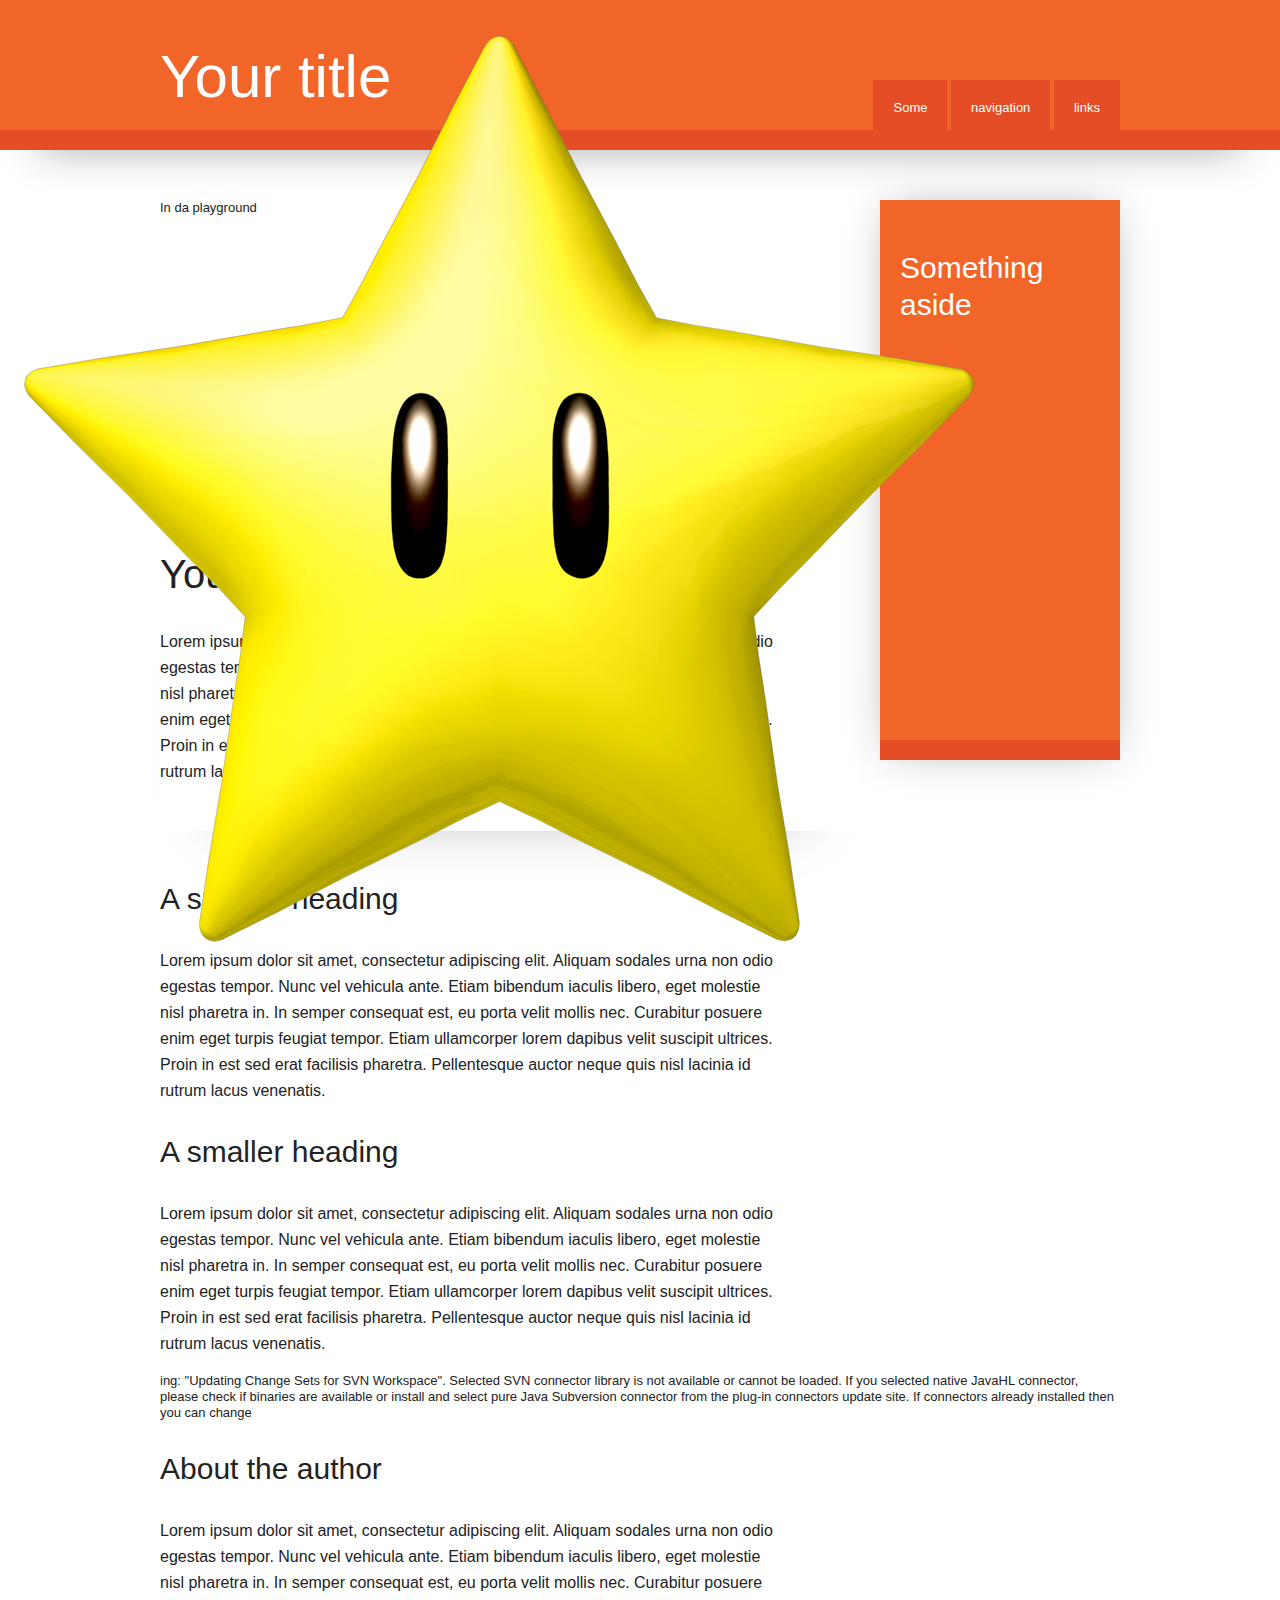
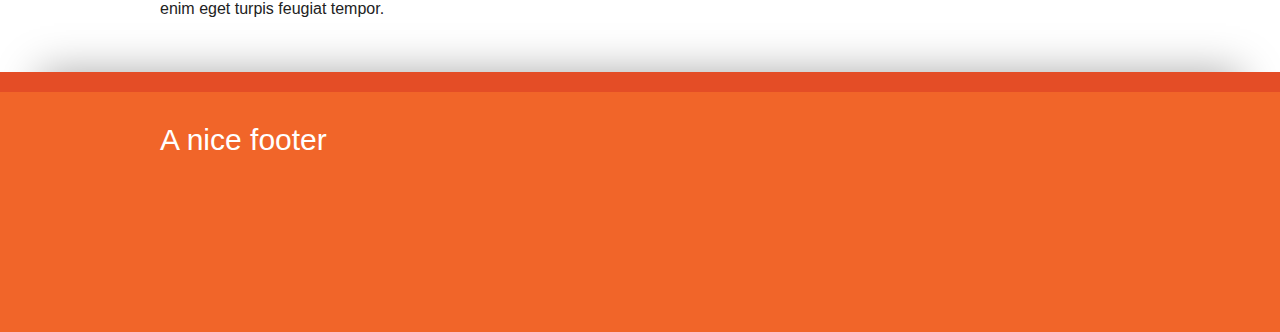
<file: javascript_gamequery_simple/index.html>
<!doctype html>

<head>
	<meta charset="utf-8">
	<meta http-equiv="X-UA-Compatible" content="IE=edge,chrome=1">

	<title>Simple JS</title>
	<meta name="description" content="">
	<meta name="author" content="">
	<meta name="viewport" content="width=device-width,initial-scale=1">
	<link rel="stylesheet" href="css/style.css">
</head>

<body>

	<div id="header-container">
		<header class="wrapper">
			<h1 id="title">Your title</h1>
			<nav>
				<ul>
					<li><a href="#">Some</a></li>
					<li><a href="#">navigation</a></li>
					<li><a href="#">links</a></li>
				</ul>
			</nav>
		</header>
	</div>
	
	<div id="main" class="wrapper">
		<aside>
			<h3>Something aside</h3>
		</aside>
		<article>
			<div id="playground" >
				In da playground
			</div>
			<header>
				<h2>Your article heading</h2>
				<p>Lorem ipsum dolor sit amet, consectetur adipiscing elit. Aliquam sodales urna non odio egestas tempor. Nunc vel vehicula ante. Etiam bibendum iaculis libero, eget molestie nisl pharetra in. In semper consequat est, eu porta velit mollis nec. Curabitur posuere enim eget turpis feugiat tempor. Etiam ullamcorper lorem dapibus velit suscipit ultrices. Proin in est sed erat facilisis pharetra. Pellentesque auctor neque quis nisl lacinia id rutrum lacus venenatis.</p>
			</header>
			<h3>A smaller heading</h3>
				<p>Lorem ipsum dolor sit amet, consectetur adipiscing elit. Aliquam sodales urna non odio egestas tempor. Nunc vel vehicula ante. Etiam bibendum iaculis libero, eget molestie nisl pharetra in. In semper consequat est, eu porta velit mollis nec. Curabitur posuere enim eget turpis feugiat tempor. Etiam ullamcorper lorem dapibus velit suscipit ultrices. Proin in est sed erat facilisis pharetra. Pellentesque auctor neque quis nisl lacinia id rutrum lacus venenatis.</p>	
			<h3>A smaller heading</h3>
				<p>Lorem ipsum dolor sit amet, consectetur adipiscing elit. Aliquam sodales urna non odio egestas tempor. Nunc vel vehicula ante. Etiam bibendum iaculis libero, eget molestie nisl pharetra in. In semper consequat est, eu porta velit mollis nec. Curabitur posuere enim eget turpis feugiat tempor. Etiam ullamcorper lorem dapibus velit suscipit ultrices. Proin in est sed erat facilisis pharetra. Pellentesque auctor neque quis nisl lacinia id rutrum lacus venenatis.</p>
			ing: "Updating Change Sets for SVN Workspace".
Selected SVN connector library is not available or cannot be loaded.
If you selected native JavaHL connector, please check if binaries are available or install and select pure Java Subversion connector from the plug-in connectors update site.
If connectors already installed then you can change <footer>
			<h3>About the author</h3>
				<p>Lorem ipsum dolor sit amet, consectetur adipiscing elit. Aliquam sodales urna non odio egestas tempor. Nunc vel vehicula ante. Etiam bibendum iaculis libero, eget molestie nisl pharetra in. In semper consequat est, eu porta velit mollis nec. Curabitur posuere enim eget turpis feugiat tempor.</p>
			</footer>
		</article>
	</div>
	
	<div id="footer-container">
		<footer class="wrapper">
			<h3>A nice footer</h3>
		</footer>
	</div>

	
<script>
var jQueryVersion = '1.6.2'
window.jQuery || document.write('<script src="js/libs/jquery-'+jQueryVersion+'.js"><\/script>')
</script>
<script src="js/libs/jquery.gamequery.js" />
<script src="js/script.js"></script>

<script>
	var _gaq=[['_setAccount','UA-XXXXX-X'],['_trackPageview']]; // Change UA-XXXXX-X to be your site's ID
	(function(d,t){var g=d.createElement(t),s=d.getElementsByTagName(t)[0];g.async=1;
	g.src=('https:'==location.protocol?'//ssl':'//www')+'.google-analytics.com/ga.js';
	s.parentNode.insertBefore(g,s)}(document,'script'));
	
	
	var playGround = $("#playground").playground({refreshRate: 60});

	var myAnimation = new $.gameQuery.Animation({ imageURL: "./star.png" });
	var sprite = playGround.addSprite("sprite1",{
		animation: myAnimation, width: 1000, height: 1000
		}
	);
	
	var currScale = 2;
	function gameLoop() {
		var isEnded = false;
		currScale -= 0.1;
		$("#sprite1").scale(currScale);
		return isEnded;
	}
	
	playGround.registerCallback(gameLoop, 1);
	
	$.playground().startGame();
</script>
</body>
</html>
</file>
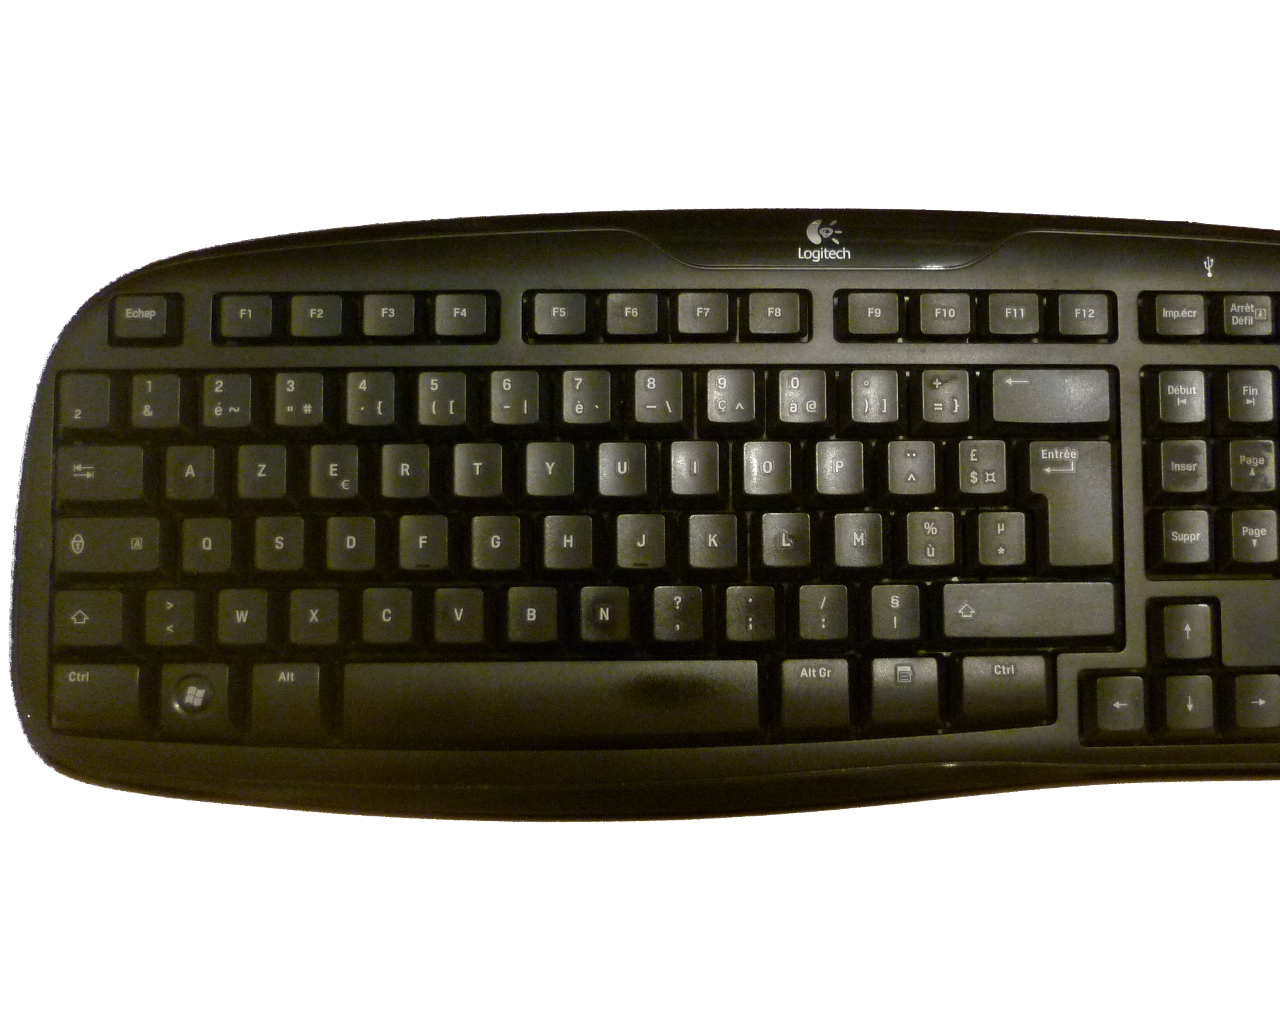
<file: javascript_gamequery_simple/game.html>
<!DOCTYPE html>
<html>
<head>
	<meta charset="UTF-8">
	<title>Mael's game</title>
</head>

<script type="application/javascript" src="js/libs/jquery-1.6.2.js" ></script>
<!-- <script type="application/javascript" src="js/libs/jwerty-0.3.0.js" ></script> -->
<script type="application/javascript" src="js/libs/kberty.js" ></script>

<script type="application/javascript" src="js/Sprite.js" ></script>
<script type="application/javascript" src="js/Keyboard.js" ></script>

<script type="application/javascript" >
var canvas;
var sprites = new Array(); 
var keyboardImg;
var starImg;
var keyToPositions = [];
var ctx;

$(document).ready(function() {
	canvas = document.getElementById("canvas");
	
	keyboardImg = new Image();
	keyboardImg.src = "images/Keyboard-1600.png"
	
	starImg = new Image();
	starImg.src = "images/star.png"
	
	var keyboard = new Keyboard(180, 430, 820,
			190, 450, 830,
			210, 470, 700,
			sprites);

	ctx = canvas.getContext("2d");
	//setInterval(animate, 25);
	animate();
});

function addSprite(sprite) {
	sprites.push(sprite);
}
	
function draw(ctx) {
	$.each(sprites, function(index, currSprite) { 
		ctx.drawImage(currSprite.image, currSprite.x, currSprite.y, currSprite.sizeX, currSprite.sizeY);
	});
}

function eraseBackground(ctx) {
	ctx.clearRect(0, 0, canvas.width, canvas.height);
}

function drawBackground(ctx) {
	ctx.drawImage(keyboardImg, 0, 200);
}

function update() {
	
	// Respond to input
	var downKeys = kberty.downKeysList();
	$.each(downKeys,  function(index, currKey) {
			var currDownKey = downKeys[index];
			var spritePosInfos = keyToPositions[currDownKey];
			if ( spritePosInfos != undefined ) {
				var fromX = spritePosInfos.x;
				var fromY = spritePosInfos.y;
				star = new Sprite('star', starImg, [goUp], 30, 30);
				star.x = fromX;
				star.y = fromY;
				addSprite(star);	// FIXME: out reference !
			}
	});
	
	
	$.each(sprites, function(index, currSprite) {
		currSprite.update();
	});
	
	// Keep in sprites list only those still visibles
	sprites = $.grep(sprites, function (currSprite, index) {
		var isVisible = currSprite.isVisibleInClippingRectangle(canvas.width, canvas.height);
	    return isVisible;
	});
}

function animate() {
	eraseBackground(ctx);
	update();
	drawBackground(ctx);
 	window.requestNextAnimationFrame(animate);
	draw(ctx);
}

window.requestNextAnimationFrame = (function(callback){
    return window.requestAnimationFrame ||
    window.webkitRequestAnimationFrame ||
    window.mozRequestAnimationFrame ||
    window.oRequestAnimationFrame ||
    window.msRequestAnimationFrame ||
    function(callback){
        window.setTimeout(callback, 1000 / 60);
    };
})();
</script>


<body>
	<canvas id="canvas" width="1600" height="1000" />
</body>
</html>
</file>
<file: javascript_gamequery_simple/css/style.css>
/*
 * HTML5 Boilerplate
 *
 * What follows is the result of much research on cross-browser styling.
 * Credit left inline and big thanks to Nicolas Gallagher, Jonathan Neal,
 * Kroc Camen, and the H5BP dev community and team.
 */


/* =============================================================================
   HTML5 element display
   ========================================================================== */

article, aside, details, figcaption, figure, footer, header, hgroup, nav, section { display: block; }
audio[controls], canvas, video { display: inline-block; *display: inline; *zoom: 1; }


/* =============================================================================
   Base
   ========================================================================== */

/*
 * 1. Correct text resizing oddly in IE6/7 when body font-size is set using em units
 *    http://clagnut.com/blog/348/#c790
 * 2. Force vertical scrollbar in non-IE
 * 3. Remove Android and iOS tap highlight color to prevent entire container being highlighted
 *    www.yuiblog.com/blog/2010/10/01/quick-tip-customizing-the-mobile-safari-tap-highlight-color/
 * 4. Prevent iOS text size adjust on device orientation change, without disabling user zoom
 *    www.456bereastreet.com/archive/201012/controlling_text_size_in_safari_for_ios_without_disabling_user_zoom/
 */

html { font-size: 100%; overflow-y: scroll; -webkit-overflow-scrolling: touch; -webkit-tap-highlight-color: rgba(0,0,0,0); -webkit-text-size-adjust: 100%; -ms-text-size-adjust: 100%; }

body { margin: 0; font-size: 13px; line-height: 1.231; }

body, button, input, select, textarea { font-family: sans-serif; color: #222; }

/* 
 * These selection declarations have to be separate
 * No text-shadow: twitter.com/miketaylr/status/12228805301
 * Also: hot pink!
 */

::-moz-selection { background: #fe57a1; color: #fff; text-shadow: none; }
::selection { background: #fe57a1; color: #fff; text-shadow: none; }


/* =============================================================================
   Links
   ========================================================================== */

a { color: #00e; }
a:visited { color: #551a8b; }
a:focus { outline: thin dotted; }

/* Improve readability when focused and hovered in all browsers: people.opera.com/patrickl/experiments/keyboard/test */
a:hover, a:active { outline: 0; }


/* =============================================================================
   Typography
   ========================================================================== */

abbr[title] { border-bottom: 1px dotted; }

b, strong { font-weight: bold; }

blockquote { margin: 1em 40px; }

dfn { font-style: italic; }

hr { display: block; height: 1px; border: 0; border-top: 1px solid #ccc; margin: 1em 0; padding: 0; }

ins { background: #ff9; color: #000; text-decoration: none; }

mark { background: #ff0; color: #000; font-style: italic; font-weight: bold; }

/* Redeclare monospace font family: en.wikipedia.org/wiki/User:Davidgothberg/Test59 */
pre, code, kbd, samp { font-family: monospace, monospace; _font-family: 'courier new', monospace; font-size: 1em; }

/* Improve readability of pre-formatted text in all browsers */
pre { white-space: pre; white-space: pre-wrap; word-wrap: break-word; }

q { quotes: none; }
q:before, q:after { content: ""; content: none; }

small { font-size: 85%; }

/* Position subscript and superscript content without affecting line-height: gist.github.com/413930 */
sub, sup { font-size: 75%; line-height: 0; position: relative; vertical-align: baseline; }
sup { top: -0.5em; }
sub { bottom: -0.25em; }


/* =============================================================================
   Lists
   ========================================================================== */

ul, ol { margin: 1em 0; padding: 0 0 0 40px; }
dd { margin: 0 0 0 40px; }
nav ul, nav ol { list-style: none; margin: 0; padding: 0; }


/* =============================================================================
   Embedded content
   ========================================================================== */

/*
 * Improve image quality when scaled in IE7
 * code.flickr.com/blog/2008/11/12/on-ui-quality-the-little-things-client-side-image-resizing/
 */

img { border: 0; -ms-interpolation-mode: bicubic; }

/*
 * Correct overflow displayed oddly in IE9 
 */

svg:not(:root) {
    overflow: hidden;
}


/* =============================================================================
   Figures
   ========================================================================== */

figure { margin: 0; }


/* =============================================================================
   Forms
   ========================================================================== */

form { margin: 0; }
fieldset { border: 0; margin: 0; padding: 0; }

/* 
 * 1. Correct color not inheriting in IE6/7/8/9 
 * 2. Correct alignment displayed oddly in IE6/7 
 */

legend { border: 0; *margin-left: -7px; padding: 0; }

/* Indicate that 'label' will shift focus to the associated form element */
label { cursor: pointer; }

/*
 * 1. Correct font-size not inheriting in all browsers
 * 2. Remove margins in FF3/4 S5 Chrome
 * 3. Define consistent vertical alignment display in all browsers
 */

button, input, select, textarea { font-size: 100%; margin: 0; vertical-align: baseline; *vertical-align: middle; }

/*
 * 1. Define line-height as normal to match FF3/4 (set using !important in the UA stylesheet)
 * 2. Correct inner spacing displayed oddly in IE6/7
 */

button, input { line-height: normal; *overflow: visible; }

/*
 * 1. Display hand cursor for clickable form elements
 * 2. Allow styling of clickable form elements in iOS
 */

button, input[type="button"], input[type="reset"], input[type="submit"] { cursor: pointer; -webkit-appearance: button; }

/*
 * Consistent box sizing and appearance
 */

input[type="checkbox"], input[type="radio"] { box-sizing: border-box; }
input[type="search"] { -moz-box-sizing: content-box; -webkit-box-sizing: content-box; box-sizing: content-box; }

/* 
 * Remove inner padding and border in FF3/4
 * www.sitepen.com/blog/2008/05/14/the-devils-in-the-details-fixing-dojos-toolbar-buttons/ 
 */

button::-moz-focus-inner, input::-moz-focus-inner { border: 0; padding: 0; }

/* Remove default vertical scrollbar in IE6/7/8/9 */
textarea { overflow: auto; vertical-align: top; }

/* Colors for form validity */
input:valid, textarea:valid {  }
input:invalid, textarea:invalid { background-color: #f0dddd; }


/* =============================================================================
   Tables
   ========================================================================== */

table { border-collapse: collapse; border-spacing: 0; }


/* =============================================================================
   Primary styles
   Author: 
   ========================================================================== */






/* ==================
   Initializr Theme
   ================== */


body{
	font-family:Helvetica, Helvetica Neue, Arial, sans-serif;
}

.wrapper{
	margin:auto;
	width:960px;
}

#header-container{
	background-color:#f16529;
	height:130px;
	border-bottom:20px solid #e44d26;
	margin-bottom:50px;
	-webkit-box-shadow:0 40px 40px -40px #AAA;
	   -moz-box-shadow:0 40px 40px -40px #AAA;
	        box-shadow:0 40px 40px -40px #AAA;
}

h2, h3{margin:30px 0;}
h2{font-size: 40px;}
h3{font-size: 30px;}
#title, h2, h3{font-weight:normal;}

#title{
	font-size: 60px;
	color:white;
	float:left;
}

header nav{
	float:right;
	margin-top:100px;
}

header nav ul li{
	display:inline;
}

nav a{
	padding:20px;
	color:white;
	text-decoration:none;
	background-color:#e44d26;
}

aside{
	color:white;
	padding:20px;
	float:right;
	height:500px;
	width:200px;
	background-color:#f16529;
	border-bottom:20px solid #e44d26;
	margin-bottom:50px;
	-webkit-box-shadow:0 0px 40px -10px #AAA;
	   -moz-box-shadow:0 0px 40px -10px #AAA;
	        box-shadow:0 0px 40px -10px #AAA;
}

#main p{
	font:16px/26px Helvetica, Helvetica Neue, Arial;
	width:620px;
}

article header{
	margin-bottom:50px;
	padding-bottom:30px;
	width:700px;
	-webkit-box-shadow:0 45px 60px -60px #AAA;
	   -moz-box-shadow:0 45px 60px -60px #AAA;
	        box-shadow:0 45px 60px -60px #AAA;
}

#footer-container{
	background-color:#f16529;
	height:240px;
	border-top:20px solid #e44d26;
	margin-top:50px;
	-webkit-box-shadow:0 -40px 40px -40px #AAA;
	   -moz-box-shadow:0 -40px 40px -40px #AAA;
	        box-shadow:0 -40px 40px -40px #AAA;
}

#footer-container footer{
	color:white;
}





/* =============================================================================
   Non-semantic helper classes
   Please define your styles before this section.
   ========================================================================== */

/* For image replacement */
.ir { display: block; text-indent: -999em; overflow: hidden; background-repeat: no-repeat; text-align: left; direction: ltr; }
.ir br { display: none; }

/* Hide for both screenreaders and browsers:
   css-discuss.incutio.com/wiki/Screenreader_Visibility */
.hidden { display: none; visibility: hidden; }

/* Hide only visually, but have it available for screenreaders: by Jon Neal.
  www.webaim.org/techniques/css/invisiblecontent/  &  j.mp/visuallyhidden */
.visuallyhidden { border: 0; clip: rect(0 0 0 0); height: 1px; margin: -1px; overflow: hidden; padding: 0; position: absolute; width: 1px; }

/* Extends the .visuallyhidden class to allow the element to be focusable when navigated to via the keyboard: drupal.org/node/897638 */
.visuallyhidden.focusable:active, .visuallyhidden.focusable:focus { clip: auto; height: auto; margin: 0; overflow: visible; position: static; width: auto; }

/* Hide visually and from screenreaders, but maintain layout */
.invisible { visibility: hidden; }

/* Contain floats: nicolasgallagher.com/micro-clearfix-hack/ */ 
.clearfix:before, .clearfix:after { content: ""; display: table; }
.clearfix:after { clear: both; }
.clearfix { zoom: 1; }



/* =============================================================================
   PLACEHOLDER Media Queries for Responsive Design.
   These override the primary ('mobile first') styles
   Modify as content requires.
   ========================================================================== */

@media only screen and (min-width: 480px) {
  
}

@media only screen and (min-width: 768px) {
  /* Style adjustments for viewports 768px and over go here */

}


/* =============================================================================
   Print styles.
   Inlined to avoid required HTTP connection: www.phpied.com/delay-loading-your-print-css/
   ========================================================================== */
 
@media print {
  * { background: transparent !important; color: black !important; text-shadow: none !important; filter:none !important; -ms-filter: none !important; } /* Black prints faster: sanbeiji.com/archives/953 */
  a, a:visited { color: #444 !important; text-decoration: underline; }
  a[href]:after { content: " (" attr(href) ")"; }
  abbr[title]:after { content: " (" attr(title) ")"; }
  .ir a:after, a[href^="javascript:"]:after, a[href^="#"]:after { content: ""; }  /* Don't show links for images, or javascript/internal links */
  pre, blockquote { border: 1px solid #999; page-break-inside: avoid; }
  thead { display: table-header-group; } /* css-discuss.incutio.com/wiki/Printing_Tables */
  tr, img { page-break-inside: avoid; }
  img { max-width: 100% !important; }
  @page { margin: 0.5cm; }
  p, h2, h3 { orphans: 3; widows: 3; }
  h2, h3{ page-break-after: avoid; }
}
</file>
